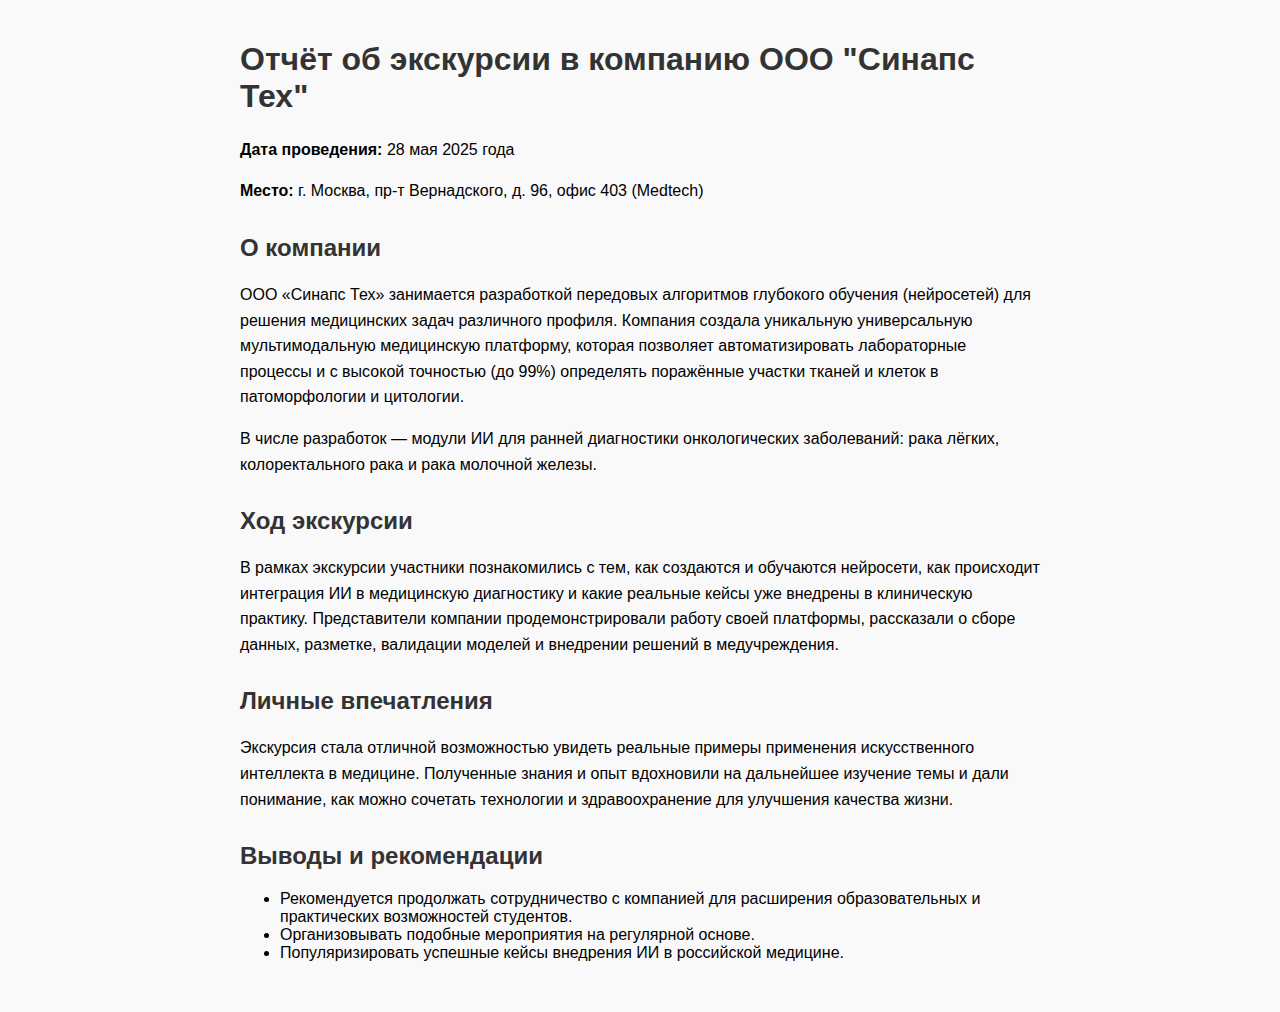
<file: site/excursion.html>
<!DOCTYPE html>
<html lang="ru">
<head>
  <meta charset="UTF-8">
  <meta name="viewport" content="width=device-width, initial-scale=1">
  <title>Экскурсия в ООО "Синапс Тех"</title>
  <style>
    body {
      font-family: Arial, sans-serif;
      margin: 0 auto;
      max-width: 800px;
      padding: 20px;
      background: #f9f9f9;
    }
    h1, h2 {
      color: #333;
    }
    p {
      line-height: 1.6;
    }
    .section {
      margin-bottom: 30px;
    }
  </style>
</head>
<body>

  <h1>Отчёт об экскурсии в компанию ООО "Синапс Тех"</h1>

  <div class="section">
    <p><strong>Дата проведения:</strong> 28 мая 2025 года</p>
    <p><strong>Место:</strong> г. Москва, пр-т Вернадского, д. 96, офис 403 (Medtech)</p>
  </div>

  <div class="section">
    <h2>О компании</h2>
    <p>
      ООО «Синапс Тех» занимается разработкой передовых алгоритмов глубокого обучения (нейросетей) для решения медицинских задач различного профиля. 
      Компания создала уникальную универсальную мультимодальную медицинскую платформу, которая позволяет автоматизировать лабораторные процессы 
      и с высокой точностью (до 99%) определять поражённые участки тканей и клеток в патоморфологии и цитологии.
    </p>
    <p>
      В числе разработок — модули ИИ для ранней диагностики онкологических заболеваний: рака лёгких, колоректального рака и рака молочной железы.
    </p>
  </div>

  <div class="section">
    <h2>Ход экскурсии</h2>
    <p>
      В рамках экскурсии участники познакомились с тем, как создаются и обучаются нейросети, как происходит интеграция ИИ в медицинскую диагностику 
      и какие реальные кейсы уже внедрены в клиническую практику. Представители компании продемонстрировали работу своей платформы, рассказали 
      о сборе данных, разметке, валидации моделей и внедрении решений в медучреждения.
    </p>
  </div>

  <div class="section">
    <h2>Личные впечатления</h2>
    <p>
      Экскурсия стала отличной возможностью увидеть реальные примеры применения искусственного интеллекта в медицине. Полученные знания и опыт 
      вдохновили на дальнейшее изучение темы и дали понимание, как можно сочетать технологии и здравоохранение для улучшения качества жизни.
    </p>
  </div>

  <div class="section">
    <h2>Выводы и рекомендации</h2>
    <ul>
      <li>Рекомендуется продолжать сотрудничество с компанией для расширения образовательных и практических возможностей студентов.</li>
      <li>Организовывать подобные мероприятия на регулярной основе.</li>
      <li>Популяризировать успешные кейсы внедрения ИИ в российской медицине.</li>
    </ul>
  </div>

</body>
</html>
</file>
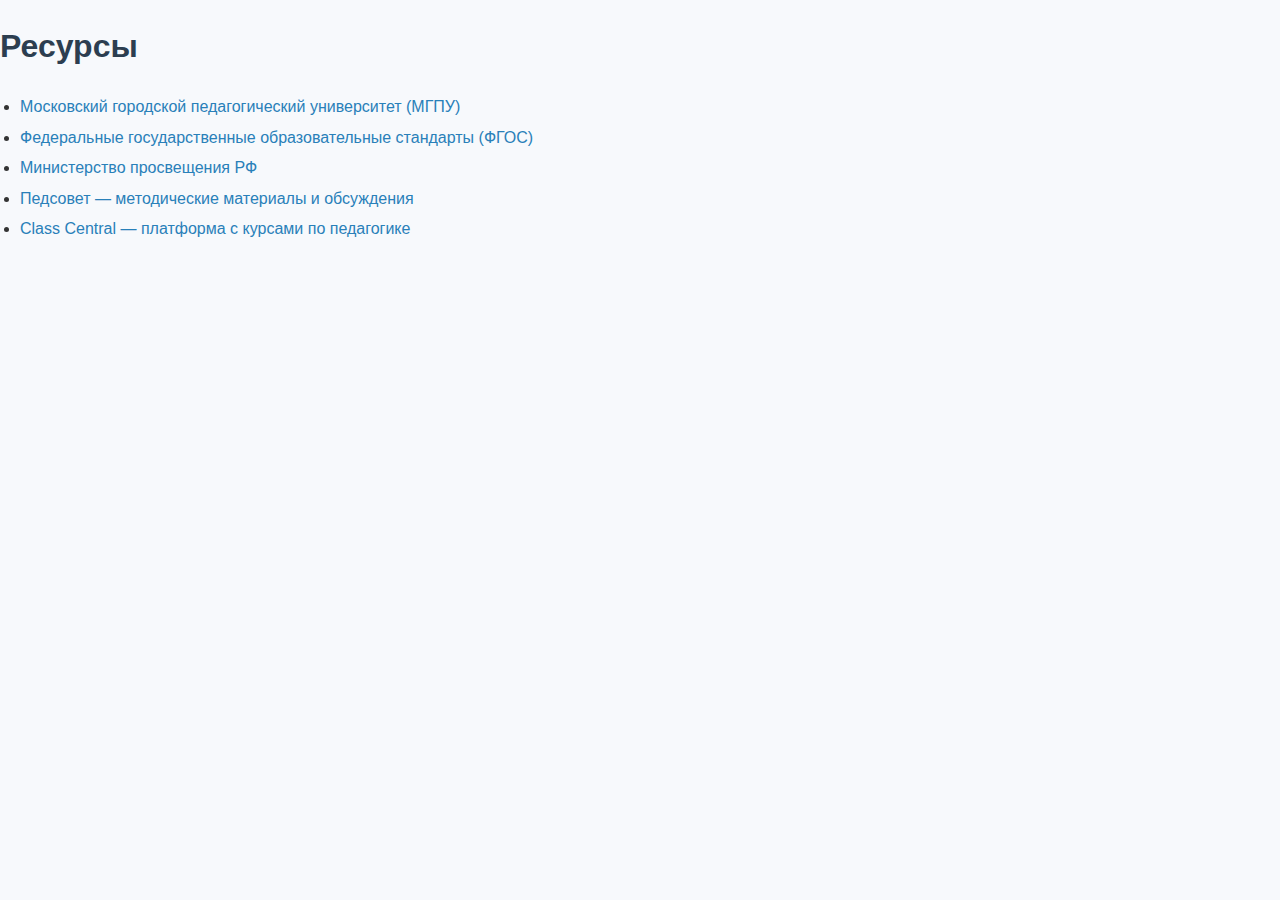
<file: site/resources.html>
<!DOCTYPE html>
<html lang="ru">
<head>
  <meta charset="UTF-8">
  <title>Полезные ресурсы</title>
  <link rel="stylesheet" href="style.css">

</head>
<body>
  <h1>Ресурсы</h1>
  <ul>
    <li><a href="https://www.mgpu.ru/">Московский городской педагогический университет (МГПУ)</a></li>
    <li><a href="https://fgos.ru/">Федеральные государственные образовательные стандарты (ФГОС)</a></li>
    <li><a href="https://edu.gov.ru/">Министерство просвещения РФ</a></li>
    <li><a href="https://pedsovet.org/">Педсовет — методические материалы и обсуждения</a></li>
    <li><a href="https://www.classcentral.com/">Class Central — платформа с курсами по педагогике</a></li>
  </ul>
</body>
</html>
</file>
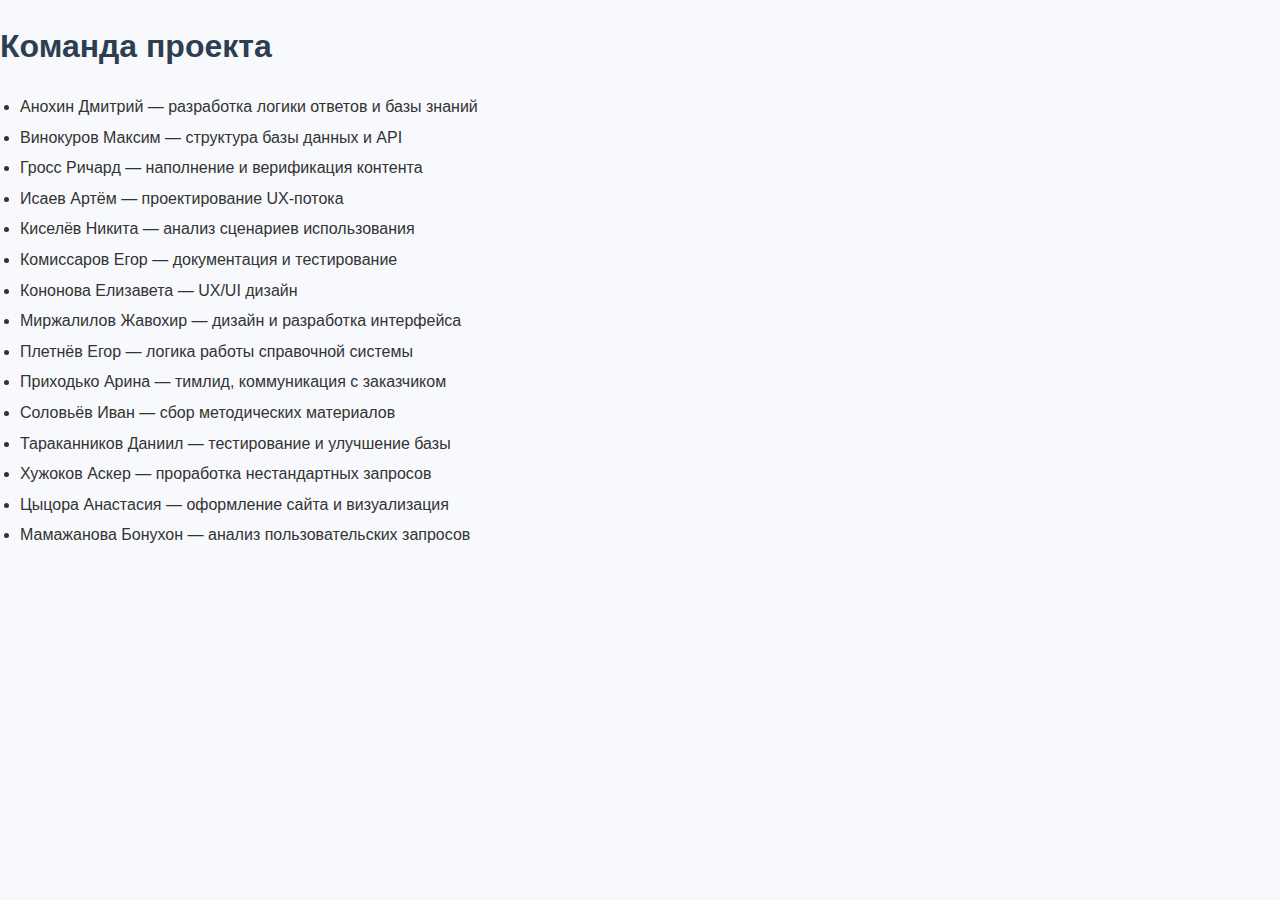
<file: site/team.html>
<!DOCTYPE html>
<html lang="ru">
<head>
  <meta charset="UTF-8">
  <title>Участники проекта</title>
  <link rel="stylesheet" href="style.css">

</head>
<body>
  <h1>Команда проекта</h1>
  <ul>
    <li>Анохин Дмитрий — разработка логики ответов и базы знаний</li>
    <li>Винокуров Максим — структура базы данных и API</li>
    <li>Гросс Ричард — наполнение и верификация контента</li>
    <li>Исаев Артём — проектирование UX-потока</li>
    <li>Киселёв Никита — анализ сценариев использования</li>
    <li>Комиссаров Егор — документация и тестирование</li>
    <li>Кононова Елизавета — UX/UI дизайн</li>
    <li>Миржалилов Жавохир — дизайн и разработка интерфейса</li>
    <li>Плетнёв Егор — логика работы справочной системы</li>
    <li>Приходько Арина — тимлид, коммуникация с заказчиком</li>
    <li>Соловьёв Иван — сбор методических материалов</li>
    <li>Тараканников Даниил — тестирование и улучшение базы</li>
    <li>Хужоков Аскер — проработка нестандартных запросов</li>
    <li>Цыцора Анастасия — оформление сайта и визуализация</li>
    <li>Мамажанова Бонухон — анализ пользовательских запросов</li>
  </ul>
</body>
</html>
</file>
<file: site/style.css>
/* style.css */

/* Базовая настройка */
body {
  font-family: 'Segoe UI', Tahoma, Geneva, Verdana, sans-serif;
  background-color: #f7f9fc;
  color: #333;
  line-height: 1.6;
  margin: 0;
  padding: 0;
}

/* Контейнер страницы */
.container {
  max-width: 960px;
  margin: 0 auto;
  padding: 40px 20px;
}

/* Заголовки */
h1, h2, h3 {
  color: #2c3e50;
}

/* Навигация (если добавишь) */
nav {
  background-color: #2c3e50;
  padding: 10px 0;
  text-align: center;
}

nav a {
  color: #ecf0f1;
  text-decoration: none;
  margin: 0 15px;
  font-weight: bold;
}

nav a:hover {
  text-decoration: underline;
}

/* Ссылки */
a {
  color: #2980b9;
  text-decoration: none;
}

a:hover {
  text-decoration: underline;
}

/* Списки */
ul {
  padding-left: 20px;
}

li {
  margin-bottom: 5px;
}

/* Изображения */
img {
  max-width: 100%;
  height: auto;
  display: block;
  margin: 20px 0;
  border-radius: 6px;
  box-shadow: 0 2px 6px rgba(0,0,0,0.1);
}

/* Таблицы */
table {
  width: 100%;
  border-collapse: collapse;
  margin: 20px 0;
}

th, td {
  padding: 12px;
  border: 1px solid #ddd;
  text-align: left;
}

th {
  background-color: #ecf0f1;
}

/* Разделители */
hr {
  border: none;
  height: 1px;
  background-color: #ccc;
  margin: 40px 0;
}
</file>
